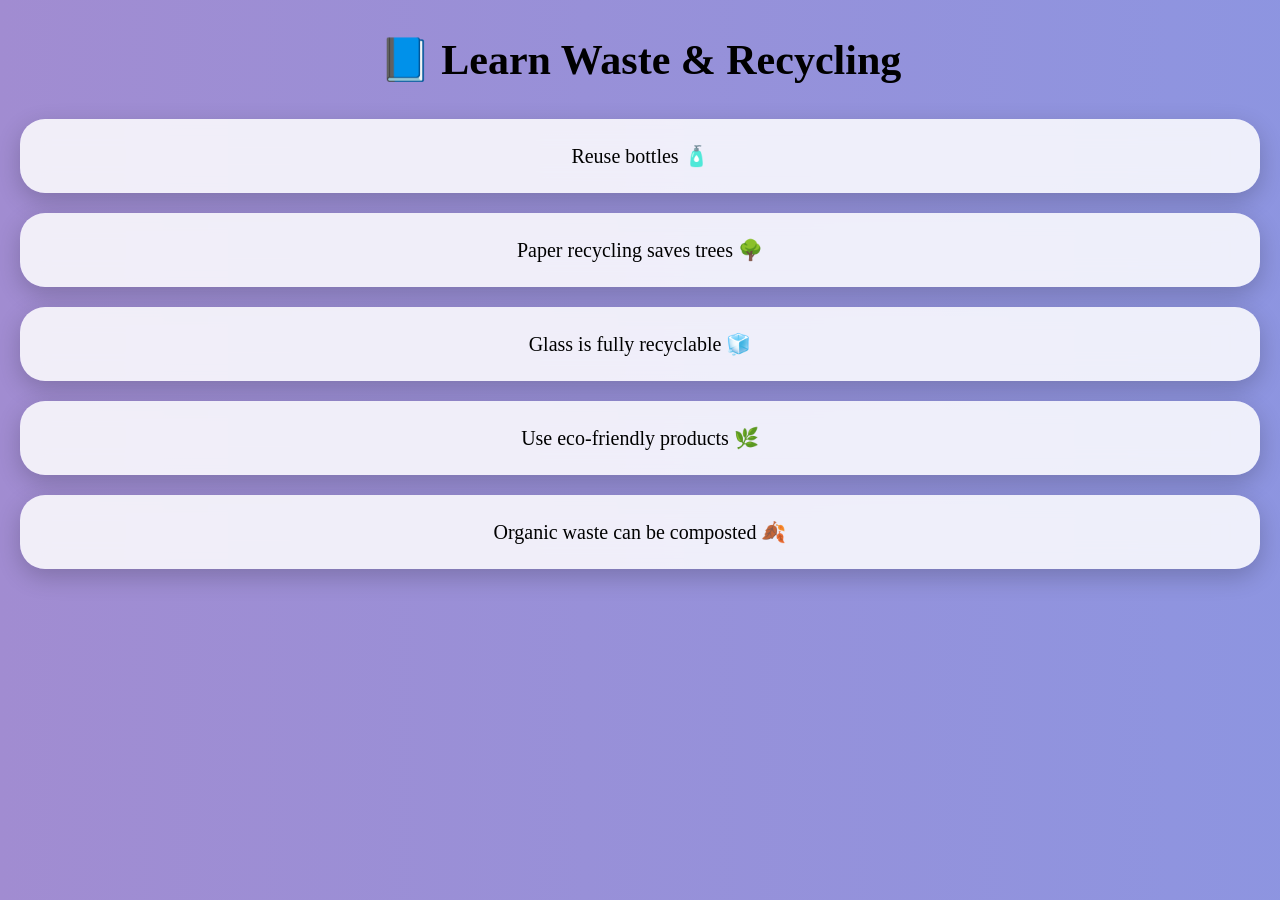
<file: education.html>
<!DOCTYPE html>
<html>
<head>
<link rel="stylesheet" href="style.css">
<title>Learn</title>
</head>

<body>

<h2>📘 Learn Waste & Recycling</h2>

<div id="content"></div>

<script>
// LARGE FACT DATABASE (100+)
let facts = [
"Wet waste includes food scraps 🍃",
"Dry waste includes plastic and paper 📄",
"Hazardous waste includes batteries ☣️",
"Composting turns waste into fertilizer 🌱",
"Plastic takes years to decompose 🧴",
"Glass is fully recyclable 🧊",
"Paper recycling saves trees 🌳",
"Metal can be reused 🔩",
"E-waste needs special disposal 💻",
"Recycling reduces pollution 🌍",

"Banana peels are biodegradable 🍌",
"Plastic harms animals 🐢",
"Reduce, Reuse, Recycle ♻️",
"Organic waste can be composted 🍂",
"Landfills release harmful gases ☁️",
"Sorting waste helps recycling 🧠",
"Recycling saves energy ⚡",
"Reuse bottles 🧴",
"Turn off lights 💡",
"Save water 💧",

"Glass bottles can be reused 🍾",
"Newspapers are dry waste 📰",
"Fruit waste is wet waste 🍎",
"Tea leaves can be composted 🍵",
"Use cloth bags 🛍️",
"Avoid burning plastic 🚫🔥",
"Segregation reduces landfill waste 🏞️",
"Plastic pollutes oceans 🌊",
"Composting reduces garbage 🪱",
"Aluminium cans are recyclable 🥫",

"Use reusable containers 🍱",
"Recycle cardboard 📦",
"Keep environment clean 🧹",
"Segregate waste daily 🗑️",
"Plant trees 🌳",
"Avoid single-use plastic 🚫",
"Save electricity ⚡",
"Reuse paper ✏️",
"Dispose batteries safely 🔋",
"Use eco-friendly products 🌿",

// extend to 100+

];

// FUNCTION: PICK 5 UNIQUE FACTS
function getRandomFacts(arr, count){
let shuffled = [...arr].sort(()=>0.5 - Math.random());
return shuffled.slice(0, count);
}

// DISPLAY
let selectedFacts = getRandomFacts(facts, 5);

selectedFacts.forEach(f=>{
let div = document.createElement("div");
div.className = "card";
div.innerText = f;
content.appendChild(div);
});
</script>

</body>
</html>
</file>
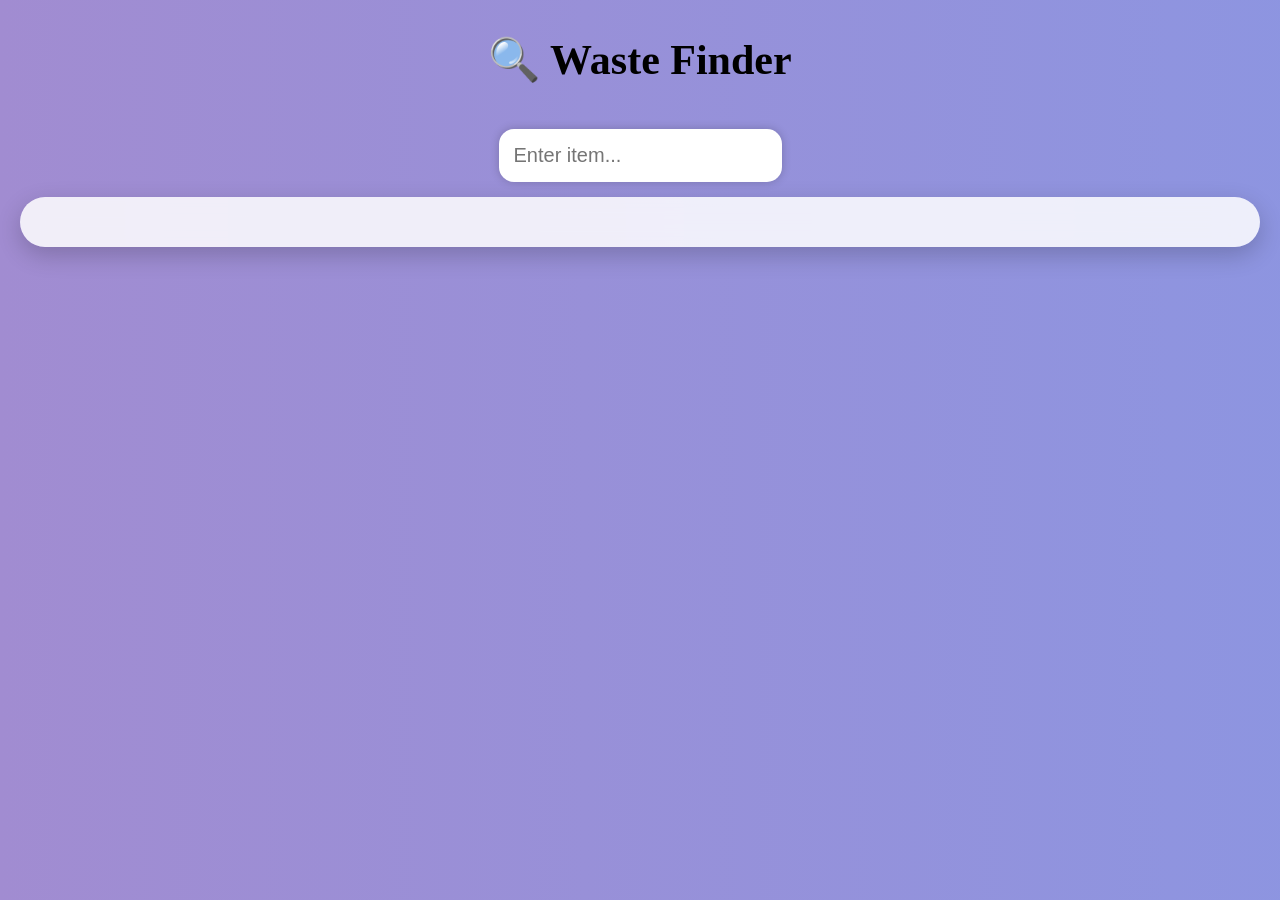
<file: search.html>
<!DOCTYPE html>
<html>
<head>
<link rel="stylesheet" href="style.css">
<title>Finder</title>
</head>

<body>

<h2>🔍 Waste Finder</h2>

<input id="input" placeholder="Enter item..." oninput="find()">

<div class="card" id="res"></div>

<script>
let data = {
"banana":"Wet 🍃","apple":"Wet 🍃","orange peel":"Wet 🍃",
"paper":"Dry 📄","newspaper":"Dry 📄","book":"Dry 📄",
"plastic":"Dry 🧴","bottle":"Dry 🧴","wrapper":"Dry 🧴",
"glass":"Dry 🧊","jar":"Dry 🧊",
"battery":"Hazard ☣️","medicine":"Hazard ☣️","paint":"Hazard ☣️",
"metal":"Dry 🔩","can":"Dry 🔩",
"leaves":"Wet 🍃","grass":"Wet 🍃",
"diapers":"Hazard ☣️","bulb":"Hazard ☣️",
"milk packet":"Dry 🧴","chips packet":"Dry 🧴",
"pizza box":"Dry 📦","tissue":"Wet 🍃"
};

function find(){
res.innerText = data[input.value.toLowerCase()] || "Try another!";
}
</script>

</body>
</html>
</file>
<file: style.css>
/* ===== GLOBAL ===== */
body {
    margin: 0;
    font-family: 'Comic Sans MS', cursive;
    color: black;
    text-align: center;
    background: linear-gradient(270deg, #89f7fe, #66a6ff, #a18cd1);
    background-size: 600% 600%;
    animation: bgMove 12s ease infinite;
    overflow-x: hidden;
}

/* Bigger fonts everywhere */
body, p, div, span {
    font-size: 20px;
}

h1 { font-size: 50px; }
h2 { font-size: 42px; }
h3 { font-size: 34px; }

/* Smooth transitions */
* {
    transition: all 0.3s ease;
    box-sizing: border-box;
}

/* ===== ANIMATIONS ===== */
@keyframes bgMove {
    0% { background-position: 0% 50%; }
    50% { background-position: 100% 50%; }
    100% { background-position: 0% 50%; }
}

@keyframes float {
    from { transform: translateY(100vh); }
    to { transform: translateY(-10vh); }
}

@keyframes bounce {
    0%,100% { transform: translateY(0); }
    50% { transform: translateY(-10px); }
}

/* ===== FLOATING EMOJIS ===== */
.bg span {
    position: absolute;
    font-size: 3em;
    opacity: 0.7;
    animation: float 12s linear infinite;
}

/* ===== HEADER ===== */
.header {
    font-size: 50px;
    font-weight: bold;
    padding: 20px;
    color: black;
    text-shadow: 0 0 10px rgba(255,255,255,0.8);
}

/* ===== CARD (GLASS EFFECT) ===== */
.card {
    background: rgba(255,255,255,0.85);
    backdrop-filter: blur(12px);
    border-radius: 25px;
    padding: 25px;
    margin: 20px;
    box-shadow: 0 8px 25px rgba(0,0,0,0.2);
}

/* Hover glow */
.card:hover {
    transform: scale(1.05);
    box-shadow: 0 0 25px rgba(255,255,255,0.8);
}

/* ===== BUTTONS ===== */
button {
    padding: 15px 20px;
    margin: 10px;
    border-radius: 15px;
    font-size: 20px;
    font-weight: bold;
    border: none;
    cursor: pointer;
    background: white;
}

button:hover {
    transform: scale(1.15);
    box-shadow: 0 0 15px black;
}

/* ===== INPUT ===== */
input {
    padding: 15px;
    font-size: 20px;
    border-radius: 15px;
    border: none;
    margin-top: 10px;
    box-shadow: 0 0 10px rgba(0,0,0,0.2);
}

/* ===== GRID (INDEX PAGE) ===== */
.grid {
    display: grid;
    grid-template-columns: 1fr 1fr;
    gap: 20px;
    padding: 20px;
    height: 70vh;
}

/* ===== QUADRANTS ===== */
.quadrant {
    background: rgba(255,255,255,0.85);
    backdrop-filter: blur(10px);
    border-radius: 25px;
    display: flex;
    flex-direction: column;
    justify-content: center;
    align-items: center;
    text-decoration: none;
    color: black;
    font-size: 26px;
    font-weight: bold;
    box-shadow: 0 8px 25px rgba(0,0,0,0.2);
}

.quadrant span {
    font-size: 70px;
    margin-bottom: 10px;
    animation: bounce 2s infinite;
}

.quadrant:hover {
    transform: scale(1.1);
    box-shadow: 0 0 30px white;
}

/* ===== GAME TILES ===== */
.container {
    display: flex;
    justify-content: space-around;
    flex-wrap: wrap;
}

.tile {
    width: 150px;
    height: 150px;
    margin: 10px;
    border-radius: 20px;
    display: flex;
    flex-direction: column;
    justify-content: center;
    align-items: center;
    font-size: 22px;
    font-weight: bold;
    background: rgba(255,255,255,0.85);
    cursor: grab;
}

.tile:hover {
    transform: scale(1.1);
    box-shadow: 0 0 15px black;
}

/* Drop zones */
.zone {
    background: white;
    color: black;
    border: 3px dashed black;
}

/* ===== QUIZ EMOJI ===== */
.quiz-img {
    font-size: 90px;
    margin-bottom: 10px;
}

/* ===== RESULT TEXT ===== */
#msg, #res, #scoreText {
    font-size: 28px;
    font-weight: bold;
    margin-top: 15px;
}

/* ===== MASCOT ===== */
.mascot {
    font-size: 80px;
    animation: bounce 2s infinite;
}

/* ===== TIP TEXT ===== */
.tip {
    font-size: 24px;
    font-weight: bold;
    margin-top: 10px;
}
</file>
